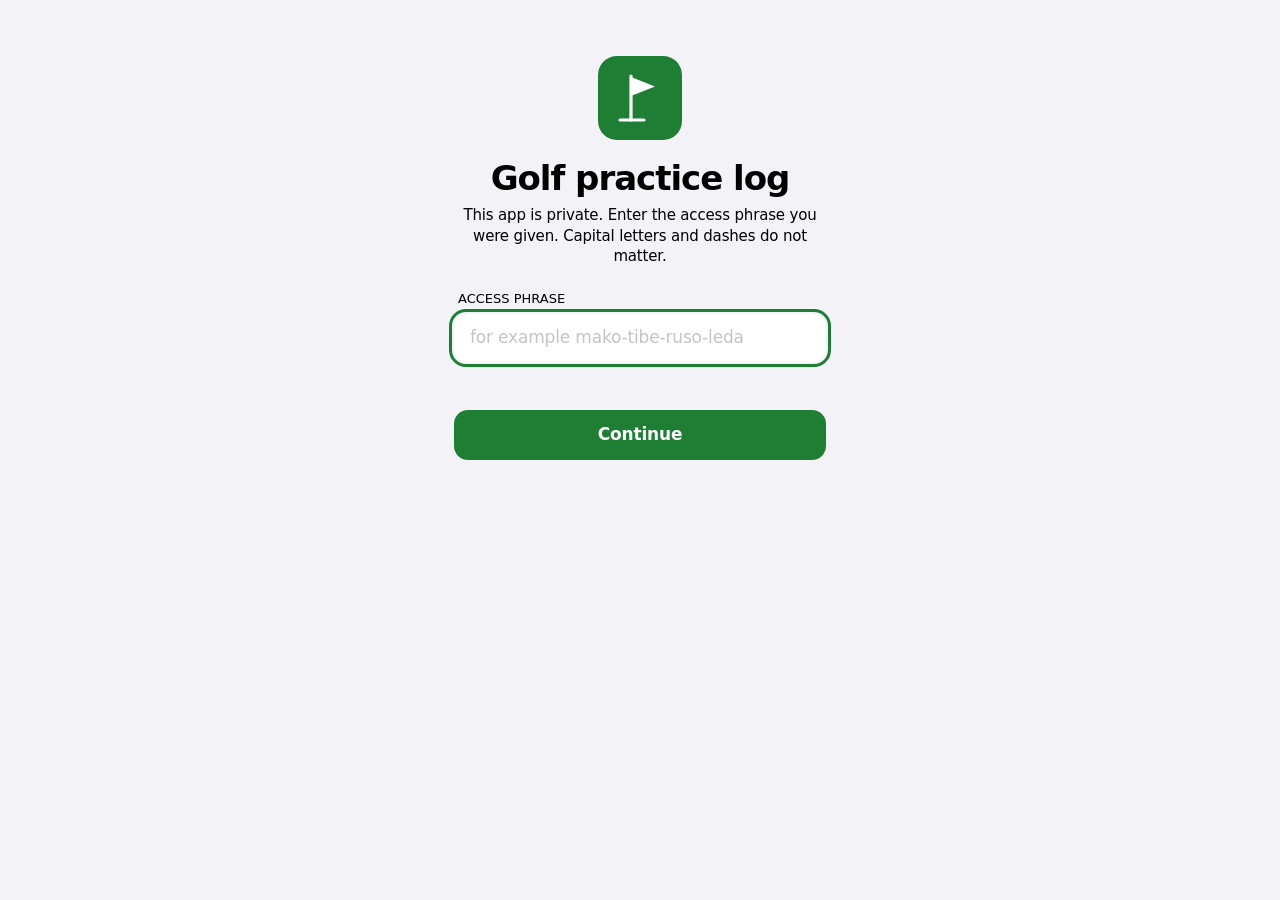
<file: index.html>
<!doctype html>
<html lang="en">
<head>
  <meta charset="utf-8">
  <meta http-equiv="Content-Security-Policy" content="default-src 'none'; script-src 'self'; style-src 'self'; img-src 'self' data:; media-src blob:; connect-src 'self'; base-uri 'none'; form-action 'none'; manifest-src 'none'">
  <meta name="referrer" content="no-referrer">
  <meta name="viewport" content="width=device-width, initial-scale=1, viewport-fit=cover">
  <meta name="color-scheme" content="light dark">
  <meta name="theme-color" content="#f2f2f7" media="(prefers-color-scheme: light)">
  <meta name="theme-color" content="#000000" media="(prefers-color-scheme: dark)">
  <meta name="robots" content="noindex, nofollow">
  <title>Road To Scratch</title>
  <link rel="icon" href="data:,">
  <link rel="stylesheet" href="styles.css">
  <script src="access-core.js" defer></script>
  <script src="gate.js" defer></script>
</head>
<body>
  <div id="root"><div class="lock boot"><svg class="app-icon" viewBox="0 0 84 84" aria-hidden="true"><rect width="84" height="84" rx="19"></rect><path d="M33 64V20"></path><path class="flag" d="M33 21l24 9.5l-24 9.5z"></path><path d="M22 64h24"></path></svg><h1>Road To Scratch</h1><p class="boot-note">Loading. If this message stays, one of these files is missing or misnamed in your GitHub repository: access-core.js, gate.js, app.js, styles.css, access.json.</p></div></div>
  <noscript><p style="padding:16px">This app needs JavaScript turned on.</p></noscript>
</body>
</html>
</file>
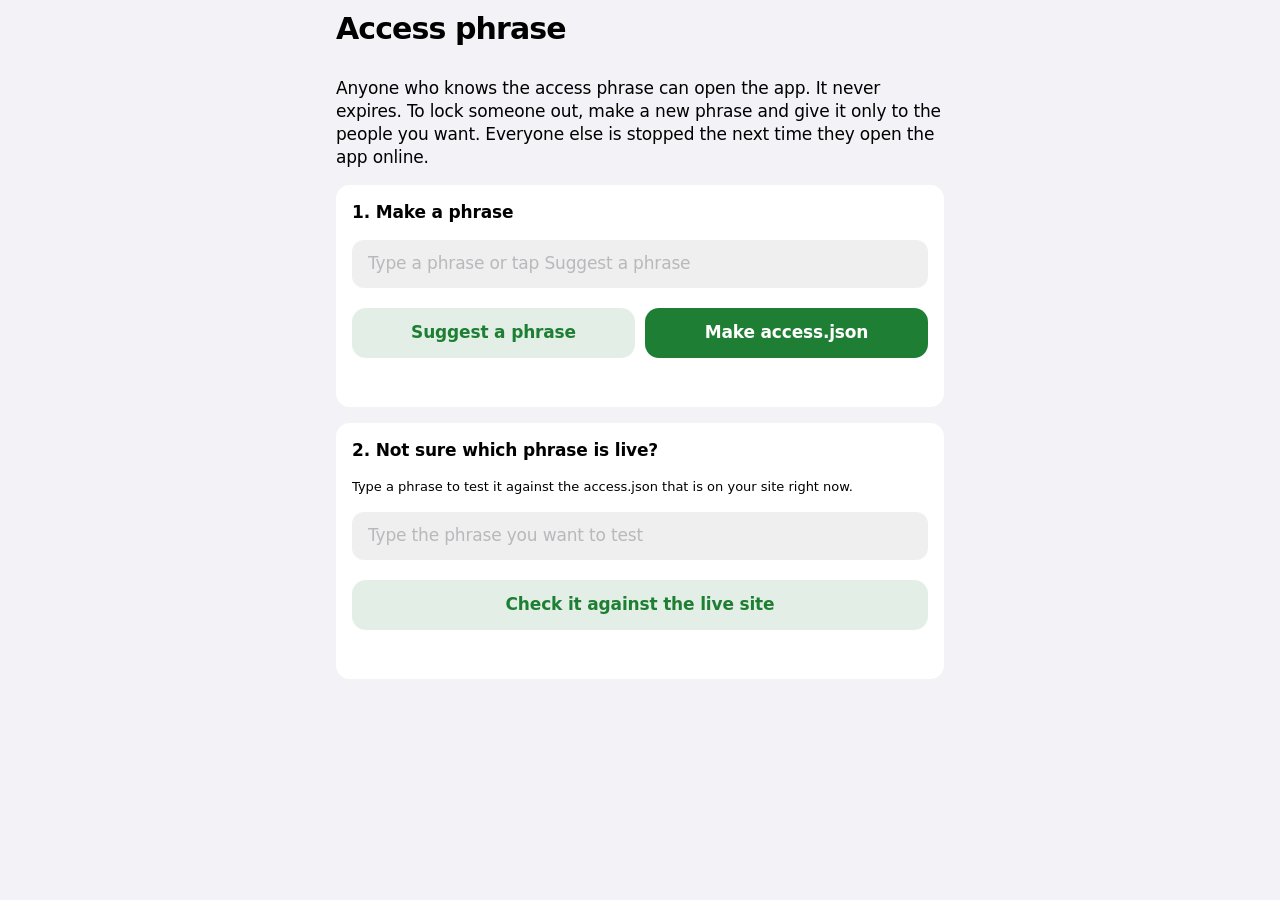
<file: admin.html>
<!doctype html>
<html lang="en">
<head>
  <meta charset="utf-8">
  <meta http-equiv="Content-Security-Policy" content="default-src 'none'; script-src 'self'; style-src 'self'; img-src 'self' data:; connect-src 'self'; base-uri 'none'; form-action 'none'">
  <meta name="referrer" content="no-referrer">
  <meta name="viewport" content="width=device-width, initial-scale=1, viewport-fit=cover">
  <meta name="color-scheme" content="light dark">
  <meta name="robots" content="noindex, nofollow">
  <title>Access phrase</title>
  <link rel="icon" href="data:,">
  <link rel="stylesheet" href="styles.css">
  <script src="access-core.js" defer></script>
  <script src="admin.js" defer></script>
</head>
<body>
  <div id="root"><p>Loading the access phrase page. If this message stays, one of these files is missing or misnamed in your GitHub repository: access-core.js, admin.js, styles.css.</p></div>
  <noscript><p style="padding:16px">This page needs JavaScript turned on.</p></noscript>
</body>
</html>
</file>
<file: styles.css>
/* Golf practice log: styled after Apple's iOS system design (grouped lists, system colours, SF type, translucent bars). */

:root {
  color-scheme: light dark;
  --bg: #f2f2f7;
  --card: #ffffff;
  --label: #000000;
  --label2: #000000;
  --label3: rgba(60, 60, 67, 0.3);
  --sep: rgba(60, 60, 67, 0.2);
  --fill: rgba(120, 120, 128, 0.12);
  --fill2: rgba(120, 120, 128, 0.2);
  --tint: #1e7f34;
  --tint-fill: rgba(30, 127, 52, 0.12);
  --bar-green: #1e7f34; /* the Lock and Settings buttons stay green on every tab */
  --go-text: #1e7b34;
  --top-blue: #007aff; /* the top of the backswing: its light and its box */
  --top-blue-text: #0062cc;
  --on-tint: #ffffff;
  --red: #ff3b30;
  --orange: #ff9500;
  --green: #34c759;
  --green-dark: #1e7b34;
  --purple: #af52de;
  --bar: rgba(249, 249, 249, 0.85);
  --a-technique: #af52de;
  --a-calibration: #007aff;
  --a-transfer: #ff9500;
  --a-trends: #30b0c7;
  --a-tempo: #ff2d55;
  --a-log: #5856d6;
  --a-shortgame: #a2845e;
  --a-putting: #34c759;
  --a-rounds: #d99a00;
  --a-tiger5: #32ade6;
  --a-guide: #6c7a89;
  --good: #1e9e46;
  --warn: #d98200;
  --bad: #e0342b;
  --note: rgba(255, 204, 0, 0.2);
  --c0: #007aff;
  --c1: #ff9500;
  --c2: #34c759;
  --c3: #af52de;
  --st-red: #ff3b30;
  --st-amber: #ff9500;
  --st-lgreen: #34c759;
  --st-dgreen: #1e7b34;
  --radius: 14px;
  --font: -apple-system, BlinkMacSystemFont, "SF Pro Text", "SF Pro Display", system-ui, "Segoe UI", Roboto, sans-serif;
}

@media (prefers-color-scheme: dark) {
  :root {
    --bg: #000000;
    --card: #1c1c1e;
    --label: #ffffff;
    --label2: #ffffff;
    --label3: rgba(235, 235, 245, 0.3);
    --sep: rgba(84, 84, 88, 0.65);
    --fill: rgba(120, 120, 128, 0.24);
    --fill2: rgba(120, 120, 128, 0.36);
    --tint: #30d158;
    --tint-fill: rgba(48, 209, 88, 0.2);
    --bar-green: #30d158;
    --go-text: #30d158;
    --top-blue: #0a84ff;
    --top-blue-text: #0a84ff;
    --on-tint: #000000;
    --red: #ff453a;
    --orange: #ff9f0a;
    --green: #30d158;
    --green-dark: #248a3d;
    --purple: #bf5af2;
    --bar: rgba(29, 29, 31, 0.85);
    --a-technique: #bf5af2;
    --a-calibration: #0a84ff;
    --a-transfer: #ff9f0a;
    --a-trends: #40c8e0;
    --a-tempo: #ff375f;
    --a-log: #5e5ce6;
    --a-shortgame: #ac8e68;
    --a-putting: #30d158;
    --a-rounds: #ffd60a;
    --a-tiger5: #64d2ff;
    --a-guide: #98a6b5;
    --good: #30d158;
    --warn: #ffb340;
    --bad: #ff6961;
    --note: rgba(255, 214, 10, 0.18);
    --c0: #0a84ff;
    --c1: #ff9f0a;
    --c2: #30d158;
    --c3: #bf5af2;
    --st-red: #ff453a;
    --st-amber: #ff9f0a;
    --st-lgreen: #30d158;
    --st-dgreen: #248a3d;
  }
}

*, *::before, *::after { box-sizing: border-box; -webkit-tap-highlight-color: transparent; }
html { -webkit-text-size-adjust: 100%; }

body {
  margin: 0;
  background: var(--bg);
  color: var(--label);
  font: 17px/1.35 var(--font);
  letter-spacing: -0.01em;
  -webkit-font-smoothing: antialiased;
  padding-bottom: calc(82px + env(safe-area-inset-bottom));
}

h1, h2, h3, p { margin: 0; }
h2 { font-size: 34px; line-height: 1.1; font-weight: 700; letter-spacing: -0.03em; margin: 4px 0 16px; }
h3 { font-size: 20px; line-height: 1.2; font-weight: 600; letter-spacing: -0.02em; }
strong { font-weight: 600; }

:focus-visible { outline: 3px solid var(--tint); outline-offset: 2px; }

/* Navigation bar: translucent, with text buttons either side of the title */
.top {
  position: sticky;
  top: 0;
  z-index: 5;
  display: grid;
  grid-template-columns: 1fr auto 1fr;
  align-items: center;
  padding: calc(env(safe-area-inset-top) + 4px) 8px 4px;
  background: var(--bar);
  -webkit-backdrop-filter: saturate(180%) blur(20px);
  backdrop-filter: saturate(180%) blur(20px);
  border-bottom: 0.5px solid var(--sep);
}
.top h1 { font-size: 17px; font-weight: 600; letter-spacing: -0.02em; text-align: center; }
.bar-btn { background: none; border: 0; color: var(--bar-green); font: inherit; min-height: 44px; padding: 0 8px; cursor: pointer; }
.bar-btn:first-child { justify-self: start; }
.bar-btn:focus-visible { outline-color: var(--bar-green); }
.bar-btn:last-child { justify-self: end; }

main { max-width: 640px; margin: 0 auto; padding: 8px 16px 24px; }
.stack { display: grid; gap: 16px; }

/* Cards: inset grouped sections */
.card, .panel, .guide, .ladders, .length, .picker, .drill {
  background: var(--card);
  border-radius: var(--radius);
}
.card, .panel, .ladders, .length, .drill { padding: 16px; }
.panel { display: grid; gap: 12px; }
.panel p { color: var(--label2); font-size: 15px; }
.panel h3 { margin-bottom: 0; }

/* Form fields */
.field { display: block; }
.lbl { display: block; margin: 0 0 6px 4px; font-size: 13px; letter-spacing: 0; color: var(--label2); text-transform: uppercase; }
.hint { color: var(--label2); font-size: 13px; line-height: 1.35; letter-spacing: 0; }
.field .hint { margin: 0 4px 6px; }

input[type="text"], input[type="date"], input[type="password"], select, textarea {
  width: 100%;
  min-height: 48px;
  font: inherit;
  letter-spacing: -0.01em;
  color: var(--label);
  background: var(--card);
  border: 0;
  border-radius: 12px;
  padding: 12px 16px;
  -webkit-appearance: none;
  appearance: none;
}
.card input[type="text"], .card textarea, .panel input[type="text"], .panel input[type="password"], .panel select, .drill textarea { background: var(--fill); }
textarea { resize: vertical; line-height: 1.35; }
select {
  padding-right: 40px;
  background-image: url("data:image/svg+xml,%3Csvg xmlns='http://www.w3.org/2000/svg' width='12' height='8' viewBox='0 0 12 8'%3E%3Cpath d='M1 1.5l5 5 5-5' fill='none' stroke='%238E8E93' stroke-width='2' stroke-linecap='round' stroke-linejoin='round'/%3E%3C/svg%3E");
  background-repeat: no-repeat;
  background-position: right 16px center;
}
input[type="date"] { min-width: 0; }
input::placeholder, textarea::placeholder { color: var(--label3); }
input[type="file"] { width: 100%; font: inherit; color: var(--label); }

/* Buttons */
button { font: inherit; letter-spacing: -0.01em; cursor: pointer; }
button:disabled { opacity: 0.4; cursor: not-allowed; }
.primary, .ghost, .danger {
  min-height: 50px;
  padding: 0 20px;
  border: 0;
  border-radius: 14px;
  font-size: 17px;
  font-weight: 600;
}
.primary { background: var(--tint); color: var(--on-tint); }
.ghost { background: var(--tint-fill); color: var(--tint); }
.danger { background: rgba(255, 59, 48, 0.14); color: var(--red); }
.primary:active, .ghost:active, .danger:active { opacity: 0.6; }
.link { background: none; border: 0; color: var(--tint); min-height: 44px; padding: 0; }
.actions { display: flex; flex-wrap: wrap; gap: 10px; }
.actions .primary, .actions .ghost, .actions .danger { flex: 1 1 140px; }
.stack > .primary { width: 100%; }

.msg { min-height: 1.35em; color: var(--red); font-size: 13px; letter-spacing: 0; }
.msg.ok { color: var(--green-dark); }
.lead { font-size: 17px; color: var(--label2); }
.empty { color: var(--label2); text-align: center; padding: 24px 16px; }
.banner { background: var(--note); border-radius: 12px; padding: 12px 16px; font-size: 15px; }
.avg { background: var(--tint-fill); border-radius: 12px; padding: 12px 16px; font-size: 15px; }

/* Segmented control */
.seg-ctl { display: flex; width: 100%; padding: 2px; margin-bottom: 16px; background: var(--fill); border-radius: 10px; }
.seg-btn {
  flex: 1;
  min-height: 36px;
  padding: 0 6px;
  border: 0;
  border-radius: 8px;
  background: transparent;
  color: var(--label);
  font-size: 14px;
  font-weight: 500;
}
.seg-btn[aria-pressed="true"] {
  background: var(--card);
  font-weight: 600;
  box-shadow: 0 3px 8px rgba(0, 0, 0, 0.12), 0 3px 1px rgba(0, 0, 0, 0.04);
}
@media (prefers-color-scheme: dark) { .seg-btn[aria-pressed="true"] { background: #636366; } }

/* Tab bar */
.tabs {
  position: fixed;
  left: 0; right: 0; bottom: 0;
  z-index: 5;
  display: flex;
  overflow-x: auto;
  overscroll-behavior-x: contain;
  scrollbar-width: none;
  -webkit-overflow-scrolling: touch;
  scroll-snap-type: x proximity;
  padding-bottom: env(safe-area-inset-bottom);
  background: var(--bar);
  -webkit-backdrop-filter: saturate(180%) blur(20px);
  backdrop-filter: saturate(180%) blur(20px);
  border-top: 0.5px solid var(--sep);
}
/* ten tabs: five and a bit show at once, so part of the sixth always peeks in and shows the bar scrolls sideways */
.tabs::-webkit-scrollbar { display: none; }
/* Each tab is as wide as its label plus the same space on both sides, so the gap between one label and the next is the same all
   along the bar. The script sets --tab-gap so that five tabs and part of the sixth fit across the screen. */
.tab {
  position: relative;
  flex: 0 0 auto;
  scroll-snap-align: center;
  display: flex;
  flex-direction: column;
  align-items: center;
  justify-content: center;
  gap: 3px;
  min-height: 60px;
  padding: 6px calc(var(--tab-gap, 24px) / 2) 3px;
  border: 0;
  background: none;
  color: var(--ink, var(--label2));
  font-size: 11px;
  font-weight: 600;
  line-height: 1.15;
  letter-spacing: 0;
}
.tab-label { white-space: nowrap; }
.t-trends .tab-label { white-space: normal; width: min-content; text-align: center; } /* the one label that wraps, onto two lines */
.tab svg { position: relative; z-index: 1; width: 30px; height: 30px; fill: none; stroke: currentColor; stroke-width: 1.7; stroke-linecap: round; stroke-linejoin: round; }
.tab[aria-current="page"] { font-weight: 800; }
.tab-ico { position: relative; display: block; width: 30px; height: 30px; flex: none; }
.tab-ico::before { content: ""; position: absolute; left: 50%; top: 50%; width: 46px; height: 30px; margin: -15px 0 0 -23px; border-radius: 15px; background: var(--ink-fill, transparent); opacity: 0; }
.tab[aria-current="page"] .tab-ico::before { opacity: 1; }
.tab[aria-current="page"] svg { stroke-width: 1.9; }
.t-guide { --a: var(--a-guide); } .t-technique { --a: var(--a-technique); } .t-calibration { --a: var(--a-calibration); } .t-transfer { --a: var(--a-transfer); }
.t-trends { --a: var(--a-trends); } .t-tempo { --a: var(--a-tempo); } .t-log { --a: var(--a-log); }
.t-shortgame { --a: var(--a-shortgame); } .t-putting { --a: var(--a-putting); } .t-rounds { --a: var(--a-rounds); } .t-tiger5 { --a: var(--a-tiger5); }

/* Lock screen */
.lock { max-width: 420px; margin: 0 auto; padding: calc(56px + env(safe-area-inset-top)) 24px 24px; text-align: center; }
.app-icon { width: 84px; height: 84px; margin: 0 auto 20px; display: block; }
.app-icon rect { fill: #1e7f34; }
.app-icon path { fill: none; stroke: #ffffff; stroke-width: 3.2; stroke-linecap: round; stroke-linejoin: round; }
.app-icon .flag { fill: #ffffff; stroke: none; }
.lock h1 { font-size: 34px; font-weight: 700; letter-spacing: -0.03em; line-height: 1.1; margin-bottom: 8px; }
.lock p { color: var(--label2); font-size: 15px; }
.lock-form { display: grid; gap: 14px; margin-top: 24px; text-align: left; }

/* Sliders, in the style of iOS */
input[type="range"] {
  --p: 0%;
  -webkit-appearance: none;
  appearance: none;
  width: 100%;
  height: 44px;
  margin: 0;
  background: transparent;
}
input[type="range"]::-webkit-slider-runnable-track { height: 4px; border-radius: 2px; background: linear-gradient(to right, var(--accent, var(--tint)) var(--p), var(--fill2) var(--p)); }
input[type="range"]::-webkit-slider-thumb {
  -webkit-appearance: none;
  width: 28px; height: 28px; margin-top: -12px;
  border-radius: 50%;
  background: #ffffff;
  box-shadow: 0 0.5px 4px rgba(0, 0, 0, 0.12), 0 6px 13px rgba(0, 0, 0, 0.12);
}
input[type="range"]::-moz-range-track { height: 4px; border-radius: 2px; background: linear-gradient(to right, var(--accent, var(--tint)) var(--p), var(--fill2) var(--p)); }
input[type="range"]::-moz-range-thumb { width: 28px; height: 28px; border: 0; border-radius: 50%; background: #ffffff; box-shadow: 0 0.5px 4px rgba(0, 0, 0, 0.12), 0 6px 13px rgba(0, 0, 0, 0.12); }

/* Round checkboxes */
input[type="checkbox"] {
  -webkit-appearance: none;
  appearance: none;
  flex: none;
  width: 26px; height: 26px; margin: 0;
  border: 1.5px solid var(--label3);
  border-radius: 50%;
  background: transparent center / 70% no-repeat;
}
input[type="checkbox"]:checked {
  border-color: var(--tint);
  background-color: var(--tint);
  background-image: url("data:image/svg+xml,%3Csvg xmlns='http://www.w3.org/2000/svg' viewBox='0 0 24 24'%3E%3Cpath d='M6 12.5l4 4 8-9' fill='none' stroke='white' stroke-width='3' stroke-linecap='round' stroke-linejoin='round'/%3E%3C/svg%3E");
}
.check { display: flex; align-items: center; gap: 12px; min-height: 44px; }

/* Session length slider */
.length { margin-bottom: 16px; padding-bottom: 6px; }
.len-top { display: flex; justify-content: space-between; align-items: baseline; }
.len-top .lbl { margin: 0; }
.len-out { color: var(--tint); font-weight: 600; font-variant-numeric: tabular-nums; }
.len-ticks { display: flex; justify-content: space-between; color: var(--label2); font-size: 12px; padding: 0 12px; }

/* Timer */
.clock { font-size: 56px; line-height: 1; font-weight: 700; letter-spacing: -0.03em; font-variant-numeric: tabular-nums; text-align: center; }
.timeline { display: flex; gap: 3px; margin: 14px 0 10px; }
.tseg { position: relative; display: block; height: 8px; background: var(--fill2); border-radius: 4px; overflow: hidden; }
.tseg.on { box-shadow: 0 0 0 2px var(--orange); }
.tseg { --accent: var(--tint); }
.fill { position: absolute; top: 0; bottom: 0; left: 0; width: 0; background: var(--accent); }
.now-label { margin: 0 0 12px; color: var(--label2); text-align: center; font-size: 15px; }
.card .actions { margin-top: 4px; }

/* Drills */
.drills { list-style: none; margin: 0; padding: 0; display: grid; gap: 16px; }
.drill { --accent: var(--tint); padding-top: 20px; box-shadow: inset 0 4px 0 var(--accent); }
.drill.now { box-shadow: inset 0 4px 0 var(--accent), 0 0 0 2px var(--accent); }
.drill-head { display: flex; flex-wrap: wrap; align-items: center; gap: 2px 10px; }
.idx { display: inline-flex; align-items: center; justify-content: center; width: 28px; height: 28px; border-radius: 50%; background: var(--accent, var(--tint)); color: #ffffff; font-size: 15px; font-weight: 600; flex: none; }
.drill h3 { font-size: 17px; font-weight: 600; letter-spacing: -0.02em; flex: 1; }
.tag { color: var(--label2); font-size: 13px; letter-spacing: 0; }
.drill-head .tag { flex-basis: 100%; margin-left: 38px; }
.how { margin: 12px 0 14px; font-size: 15px; line-height: 1.4; display: grid; gap: 8px; }
.how-line { margin: 0; }
.how-line strong { color: var(--label2); font-weight: 600; }
.how-step { padding-left: 12px; }
.reminder { margin-bottom: 16px; }
.score-row { display: flex; align-items: center; gap: 12px; }
.score-row.has-shots { flex-wrap: wrap; gap: 4px 12px; } /* a game that shows its shots has a longer reading, so it goes on its own line */
.score-row.has-shots input[type="range"] { flex: 1 1 100%; }
.score-row.has-shots .score-out { flex: 1 1 100%; text-align: right; white-space: normal; }
.score-out { min-width: 7.5em; white-space: nowrap; text-align: right; font-weight: 600; font-variant-numeric: tabular-nums; color: var(--label); }
.drill textarea { margin-top: 8px; min-height: 64px; }
.drill .field { margin-bottom: 12px; }
.stepper { display: flex; align-items: center; gap: 12px; flex-wrap: wrap; margin-bottom: 4px; }
.stepper .ghost { padding: 0; min-width: 44px; min-height: 44px; border-radius: 22px; }
.stepper .score-out { min-width: 2ch; text-align: center; color: var(--label); }

/* Lists with disclosure rows (history, log) */
.group { background: var(--card); border-radius: var(--radius); overflow: hidden; }
.entry { border-bottom: 0.5px solid var(--sep); }
.entry:last-child { border-bottom: 0; }
.entry summary {
  position: relative;
  display: flex; flex-wrap: wrap; align-items: center; gap: 2px 12px;
  min-height: 56px; padding: 12px 40px 12px 16px;
  list-style: none; cursor: pointer;
}
.entry summary::-webkit-details-marker { display: none; }
.entry summary::after, .guide summary::after {
  content: ""; flex: none; width: 8px; height: 8px; margin-left: 4px;
  border-right: 2px solid var(--label3); border-bottom: 2px solid var(--label3);
  transform: rotate(-45deg);
}
.entry summary::after { position: absolute; right: 18px; top: 50%; margin: -4px 0 0; }
.entry[open] summary::after, .guide[open] summary::after { transform: rotate(45deg); }
.entry[open] summary::after { margin-top: -6px; }
.entry .d { font-weight: 600; flex: 1 1 0; min-width: 0; }
.entry .d .tag { font-weight: 400; }
.entry .sum { flex: 1 1 100%; text-align: left; color: var(--label2); font-size: 15px; }
.entry summary .tile ~ .sum { margin-left: 42px; }
.entry-body { padding: 0 16px 16px; display: grid; gap: 12px; }
.entry-body p { margin: 0; }
.notes { white-space: pre-wrap; font-size: 15px; }
.hist-item { background: var(--fill); border-radius: 12px; padding: 12px 14px; }
.hist-item p { font-size: 15px; }

/* Converter */
.guide summary { display: flex; align-items: center; justify-content: space-between; min-height: 50px; padding: 0 16px; list-style: none; cursor: pointer; font-weight: 600; }
.guide summary::-webkit-details-marker { display: none; }
.guide .entry-body { padding-top: 4px; }
.conv-out { background: var(--tint-fill); color: var(--tint); border-radius: 12px; padding: 12px 14px; font-weight: 600; font-size: 15px; margin-top: 4px; }

/* Progress ladders */
.ladders { display: grid; gap: 18px; }
.ladder-top { display: flex; justify-content: space-between; align-items: baseline; gap: 8px; }
.track { margin-top: 8px; }
.track-name { display: block; font-size: 12px; font-weight: 600; color: var(--label2); }
.pips { display: flex; gap: 4px; margin-top: 4px; }
.pip { flex: 1; white-space: pre-line; display: flex; align-items: center; justify-content: center; text-align: center; font-size: 11px; font-weight: 500; letter-spacing: 0; padding: 6px 2px; background: var(--fill); color: var(--label2); border-radius: 8px; }
.pip.on { background: var(--tint); color: var(--on-tint); }

/* Charts */
.chart { width: 100%; height: auto; display: block; }
.chart .grid { stroke: var(--sep); stroke-width: 0.5; }
.chart .axis { fill: var(--label2); font-size: 9px; font-family: var(--font); }
.chart .line { fill: none; stroke-width: 2.5; stroke-linecap: round; stroke-linejoin: round; }
.chart .l0 { stroke: var(--c0); } .chart .pt.l0 { fill: var(--c0); stroke: none; }
.chart .l1 { stroke: var(--c1); } .chart .pt.l1 { fill: var(--c1); stroke: none; }
.chart .l2 { stroke: var(--c2); } .chart .pt.l2 { fill: var(--c2); stroke: none; }
.chart .l3 { stroke: var(--label); stroke-dasharray: 5 3; } .chart .pt.l3 { fill: var(--label); stroke: none; }
.chart .l4 { stroke: var(--c3); } .chart .pt.l4 { fill: var(--c3); stroke: none; }
.chart .guide-line { stroke: var(--label3); stroke-width: 1; stroke-dasharray: 3 3; }
.chart .bar-name { fill: var(--label); font-size: 11px; font-weight: 600; font-family: var(--font); }
.chart .bar-val { fill: var(--label2); font-size: 10.5px; font-family: var(--font); }
.legend { list-style: none; display: grid; gap: 6px; margin: 0; padding: 0; font-size: 13px; color: var(--label2); letter-spacing: 0; }
.swatch { display: inline-block; width: 12px; height: 12px; border-radius: 4px; margin-right: 8px; vertical-align: -1px; }
.swatch.l0 { background: var(--c0); } .swatch.l1 { background: var(--c1); } .swatch.l2 { background: var(--c2); }
.swatch.l3 { background: var(--label); } .swatch.l4 { background: var(--c3); }
.st-rd { fill: var(--st-red); background: var(--st-red); }
.st-am { fill: var(--st-amber); background: var(--st-amber); }
.st-lg { fill: var(--st-lgreen); background: var(--st-lgreen); }
.st-dg { fill: var(--st-dgreen); background: var(--st-dgreen); }

/* Settings lists and the mechanic picker */
.mech-list { list-style: none; margin: 0; padding: 0; }
.mech-list li { display: flex; justify-content: space-between; align-items: center; gap: 8px; min-height: 52px; border-bottom: 0.5px solid var(--sep); }
.mech-list li:last-child { border-bottom: 0; }
.mech-list .ghost { min-height: 36px; padding: 0 14px; border-radius: 18px; flex: none; }
.picker { padding: 0 16px; } /* no box of its own to scroll: the list flows with the page so scrolling never gets caught */
.pick[hidden] { display: none; }
.picker-more { display: block; width: 100%; text-align: left; }
.pick { display: flex; align-items: center; gap: 12px; min-height: 48px; border-bottom: 0.5px solid var(--sep); }
.pick:last-of-type { border-bottom: 0; }
.picker .hint { padding: 14px 0; }

.toast {
  position: fixed;
  left: 50%;
  bottom: calc(94px + env(safe-area-inset-bottom));
  transform: translateX(-50%);
  max-width: calc(100% - 32px);
  padding: 12px 20px;
  border-radius: 22px;
  background: rgba(44, 44, 46, 0.94);
  color: #ffffff;
  font-size: 15px;
  z-index: 10;
  -webkit-backdrop-filter: blur(20px);
  backdrop-filter: blur(20px);
}

@media (prefers-color-scheme: dark) {
  input[type="checkbox"]:checked {
    background-image: url("data:image/svg+xml,%3Csvg xmlns='http://www.w3.org/2000/svg' viewBox='0 0 24 24'%3E%3Cpath d='M6 12.5l4 4 8-9' fill='none' stroke='black' stroke-width='3' stroke-linecap='round' stroke-linejoin='round'/%3E%3C/svg%3E");
  }
}

@media (prefers-reduced-motion: reduce) {
  * { transition: none !important; animation: none !important; scroll-behavior: auto !important; }
}

/* Area tiles and titles: a white icon on a coloured rounded square */
.tile { display: inline-flex; align-items: center; justify-content: center; flex: none; width: 30px; height: 30px; border-radius: 8px; background: var(--tile, var(--tint)); }
.tile svg { width: 18px; height: 18px; fill: none; stroke: #ffffff; stroke-width: 2; stroke-linecap: round; stroke-linejoin: round; }
.tile-guide { --tile: var(--a-guide); } .tile-technique { --tile: var(--a-technique); } .tile-calibration { --tile: var(--a-calibration); } .tile-transfer { --tile: var(--a-transfer); }
.tile-trends { --tile: var(--a-trends); } .tile-tempo { --tile: var(--a-tempo); } .tile-log { --tile: var(--a-log); }
.tile-shortgame { --tile: var(--a-shortgame); } .tile-putting { --tile: var(--a-putting); } .tile-rounds { --tile: var(--a-rounds); } .tile-tiger5 { --tile: var(--a-tiger5); }
.page-title { display: flex; align-items: center; gap: 10px; margin: 4px 0 16px; }
.page-title h2 { margin: 0; font-size: clamp(24px, 7vw, 30px); min-width: 0; }
.page-title .tile { width: 36px; height: 36px; border-radius: 9px; }
.page-title .tile svg { width: 22px; height: 22px; }
.section-head { display: flex; align-items: center; gap: 10px; }

/* Drill categories share the chart colours */
.cat-blue { --accent: var(--c0); } .cat-orange { --accent: var(--c1); } .cat-green { --accent: var(--c2); } .cat-purple { --accent: var(--c3); }

/* Tempo: dial, beats and the swing bar */
.tempo-card { display: grid; gap: 12px; justify-items: center; text-align: center; }
.dial { width: 100%; max-width: 380px; height: auto; margin: 0 auto; display: block; touch-action: none; cursor: grab; user-select: none; -webkit-user-select: none; }
.dial:active { cursor: grabbing; }
.dial:focus-visible { outline-offset: 4px; border-radius: 12px; }
.dial-scale { stroke: var(--label3); stroke-width: 1.6; stroke-linecap: round; }
.dial-scale.major { stroke: var(--label2); stroke-width: 2.4; }
.dial-scale.lit { stroke: var(--a-tempo); }
.dial-num { fill: var(--label2); font: 600 11px var(--font); text-anchor: middle; }
.dial-preset { fill: none; stroke: var(--a-tempo); stroke-width: 2; }
.dial-preset.on { fill: var(--a-tempo); }
.dial-shadow { opacity: 0.28; filter: blur(5px); }
.dial-ridge { stroke: rgba(255, 255, 255, 0.2); stroke-width: 2.2; stroke-linecap: round; }
.dial-rim { fill: none; stroke: rgba(255, 255, 255, 0.28); stroke-width: 1.5; }
.dial-pointer { stroke: var(--a-tempo); stroke-width: 6; stroke-linecap: round; }
.dial-bpm { fill: #ffffff; font: 700 54px var(--font); text-anchor: middle; letter-spacing: -0.03em; }
.dial-sub { fill: rgba(255, 255, 255, 0.6); font: 600 13px var(--font); text-anchor: middle; letter-spacing: 0.08em; }
.tempo-time { font-weight: 600; }
.beats { display: flex; justify-content: space-around; margin-bottom: 12px; }
.beat-col { display: grid; justify-items: center; gap: 6px; }
.beat { width: 46px; height: 46px; border-radius: 50%; background: var(--fill2); transition: background 180ms ease-out, transform 180ms ease-out; }
.beat.on { background: var(--a-tempo); transform: scale(1.18); transition: none; }
.beat-top.on { background: var(--top-blue); }
.beat-impact.on { background: #34c759; }
.beat-label { font-size: 13px; font-weight: 600; }
.tempo-bar { display: flex; align-items: flex-start; gap: 4px; margin: 6px 0 10px; } /* one continuous line */
.cell { flex: 2 1 0; display: grid; grid-template-columns: minmax(0, 1fr); gap: 3px; justify-items: center; min-width: 0; } /* a label wider than its box spills over equally on both sides instead of stretching the box */
.cell-rest { flex: 1 1 0; } /* the rest box is half the width of a numbered box */
.unit { position: relative; width: 100%; height: 44px; border-radius: 10px; overflow: hidden; background: var(--fill2); }
.unit .fill { width: 101%; opacity: 0.75; transform: scaleX(0); transform-origin: left center; will-change: transform; }
.unit-back .fill { background: var(--a-tempo); }
.unit-down .fill { background: var(--top-blue); }
.unit-impact .fill { background: #34c759; }
.unit-rest .fill { background: rgba(120, 120, 128, 0.55); }
.unit-tone::after { content: ""; position: absolute; inset: 0; border-radius: inherit; border: 2.5px solid var(--tone); pointer-events: none; }
.tone-0 { --tone: var(--a-tempo); }
.tone-1 { --tone: var(--top-blue); }
.tone-2 { --tone: #34c759; }
.cell-label { min-height: 14px; font-size: 11px; font-weight: 700; line-height: 14px; white-space: nowrap; color: var(--tone, inherit); }
.cell-label.tone-1 { color: var(--top-blue-text); }
.cell-label.tone-2 { color: var(--go-text); }
.tempo-go { width: 100%; min-height: 56px; }
.chips { display: flex; flex-wrap: wrap; gap: 8px; margin-top: 8px; }
.chip { min-height: 40px; padding: 0 16px; border: 0; border-radius: 20px; background: var(--fill); color: var(--label); font-weight: 600; }
.chip[aria-pressed="true"] { background: var(--a-tempo); color: #ffffff; }

/* Invite codes (owner page) */
.invite-code { font: 700 26px/1.2 ui-monospace, "SF Mono", Menlo, monospace; letter-spacing: 0.04em; margin: 8px 0; word-break: break-all; }
.mech-list-row { display: flex; justify-content: space-between; align-items: center; gap: 8px; min-height: 52px; padding: 0 16px; border-bottom: 0.5px solid var(--sep); }
.mech-list-row:last-child { border-bottom: 0; }
.mech-list-row .ghost { min-height: 36px; padding: 0 14px; border-radius: 18px; flex: none; }
[hidden] { display: none !important; }

/* Each of the first four tabs wears its own colour in place of the green: buttons, links, switches and sliders follow it.
   The text colours are a little darker than the tab icons so white text stays readable on them. */
body[data-area="guide"] { --tint: #4f5d6b; --tint-fill: rgba(79, 93, 107, 0.12); }
body[data-area="technique"] { --tint: #9b3fd0; --tint-fill: rgba(155, 63, 208, 0.12); }
body[data-area="calibration"] { --tint: #0062cc; --tint-fill: rgba(0, 98, 204, 0.12); }
body[data-area="transfer"] { --tint: #b85c00; --tint-fill: rgba(184, 92, 0, 0.13); }
body[data-area="tempo"] { --tint: #d6143f; --tint-fill: rgba(214, 20, 63, 0.12); }
body[data-area="shortgame"] { --tint: #8f6b3f; --tint-fill: rgba(143, 107, 63, 0.13); }
body[data-area="putting"] { --tint: #1e7f34; --tint-fill: rgba(30, 127, 52, 0.12); }
body[data-area="rounds"] { --tint: #8a6500; --tint-fill: rgba(138, 101, 0, 0.13); }
body[data-area="tiger5"] { --tint: #0a7aa0; --tint-fill: rgba(10, 122, 160, 0.12); }
@media (prefers-color-scheme: dark) {
  body[data-area="guide"] { --tint: #98a6b5; --tint-fill: rgba(152, 166, 181, 0.22); }
  body[data-area="technique"] { --tint: #bf5af2; --tint-fill: rgba(191, 90, 242, 0.22); }
  body[data-area="calibration"] { --tint: #0a84ff; --tint-fill: rgba(10, 132, 255, 0.22); }
  body[data-area="transfer"] { --tint: #ff9f0a; --tint-fill: rgba(255, 159, 10, 0.22); }
  body[data-area="shortgame"] { --tint: #ac8e68; --tint-fill: rgba(172, 142, 104, 0.22); }
  body[data-area="putting"] { --tint: #30d158; --tint-fill: rgba(48, 209, 88, 0.2); }
  body[data-area="rounds"] { --tint: #ffd60a; --tint-fill: rgba(255, 214, 10, 0.2); }
  body[data-area="tiger5"] { --tint: #64d2ff; --tint-fill: rgba(100, 210, 255, 0.2); }
  body[data-area="tempo"] { --tint: #ff375f; --tint-fill: rgba(255, 55, 95, 0.22); }
}
.fold-wrap { display: grid; gap: 4px; }
.fold-btn { justify-self: start; font-weight: 600; }
.fold[hidden], .how[hidden] { display: none; }

/* Rounds, and the Practice log filter */
.sub { margin: 8px 0 0; font-size: 20px; }
.two-up { display: grid; grid-template-columns: 1fr 1fr; gap: 12px; }
.count-list { gap: 4px; }
.count-row { display: flex; align-items: center; justify-content: space-between; gap: 12px; padding: 8px 0; border-bottom: 0.5px solid var(--sep); }
.count-row:last-child { border-bottom: 0; }
.count-text { display: grid; gap: 2px; min-width: 0; }
.count-text .hint { font-size: 13px; line-height: 1.3; }
.count-row .stepper { flex: none; flex-wrap: nowrap; margin: 0; gap: 8px; }
.count-row .score-out { min-width: 2ch; }
.stats-table { width: 100%; border-collapse: collapse; font-size: 15px; font-variant-numeric: tabular-nums; }
.stats-table th, .stats-table td { padding: 8px 6px; border-bottom: 0.5px solid var(--sep); text-align: right; font-weight: 500; }
.stats-table th:first-child { text-align: left; font-weight: 500; }
.stats-table thead th { font-size: 12px; color: var(--label2); text-transform: uppercase; letter-spacing: 0.04em; }
.log-filter { margin: 0 0 8px; }
.log-filter .chip[aria-pressed="true"] { background: var(--a-log); }

/* Tiger 5 trends */
.st-good { color: var(--good); }
.st-ok { color: var(--warn); }
.st-bad { color: var(--bad); }
.t5-controls { gap: 8px; }
.t5-label { font-size: 13px; font-weight: 600; color: var(--label2); text-transform: uppercase; letter-spacing: 0.04em; padding: 0 4px; }
.t5-hero { gap: 12px; }
.t5-hero-top { display: flex; flex-wrap: wrap; justify-content: space-between; align-items: flex-end; gap: 4px 12px; }
.t5-hero-top > div { min-width: 0; }
.t5-hero-side { text-align: right; }
.t5-small { font-size: 13px; color: var(--label2); font-weight: 600; }
.t5-big { font-size: 56px; line-height: 1; font-weight: 800; letter-spacing: -0.03em; font-variant-numeric: tabular-nums; }
.t5-mid { font-size: 30px; line-height: 1.1; font-weight: 700; color: var(--label2); font-variant-numeric: tabular-nums; }
.t5-line { margin: 0; font-size: 16px; line-height: 1.4; }
.delta { font-size: 13px; font-weight: 700; white-space: nowrap; }
.delta.good { color: var(--good); }
.delta.bad { color: var(--bad); }
.stack-row { display: grid; grid-template-columns: 64px 1fr; align-items: center; gap: 10px; }
.stack-label { font-size: 13px; font-weight: 600; color: var(--label2); }
.stack-bar { display: flex; height: 30px; border-radius: 9px; overflow: hidden; background: var(--fill2); }
.stack-bar.you { height: 38px; }
.stack-bar .seg { display: flex; align-items: center; justify-content: center; min-width: 0; font-size: 13px; font-weight: 700; color: #fff; border-right: 1.5px solid var(--card); }
.stack-bar .seg:last-child { border-right: 0; }
.t5-legend { display: flex; flex-wrap: wrap; gap: 6px 14px; font-size: 13px; color: var(--label2); }
.t5-legend .key { display: inline-flex; align-items: center; gap: 6px; }
.t5-legend i { width: 10px; height: 10px; border-radius: 3px; display: inline-block; }
.work { display: grid; grid-template-columns: 34px 1fr; gap: 12px; padding: 10px 0; border-top: 0.5px solid var(--sep); }
.work:first-of-type { border-top: 0; }
.work-n { width: 34px; height: 34px; border-radius: 50%; background: var(--tint); color: var(--on-tint); display: flex; align-items: center; justify-content: center; font-weight: 800; }
.work-body { display: grid; gap: 6px; min-width: 0; }
.work-nums { font-size: 15px; }
.work-nums .st-bad { font-weight: 800; }
.work-body .ghost { justify-self: start; }
.rule-row { display: grid; gap: 4px; padding: 10px 0; border-top: 0.5px solid var(--sep); }
.rule-head { display: flex; justify-content: space-between; align-items: baseline; gap: 10px; }
.rule-val { font-weight: 800; font-size: 18px; font-variant-numeric: tabular-nums; display: inline-flex; gap: 8px; align-items: baseline; white-space: nowrap; }
.rule-track { position: relative; height: 12px; margin: 26px 8px 0; border-radius: 6px; background: linear-gradient(90deg, rgba(52, 199, 89, 0.45), rgba(255, 204, 0, 0.45) 50%, rgba(255, 59, 48, 0.45)); }
.rule-tick { position: absolute; top: -3px; width: 2px; height: 18px; margin-left: -1px; border-radius: 1px; background: var(--card); }
.rule-tick.target { top: -6px; height: 24px; width: 3px; margin-left: -1.5px; background: var(--label); }
.rule-pin { position: absolute; top: 50%; width: 20px; height: 20px; margin: -10px 0 0 -10px; border-radius: 50%; border: 3px solid var(--card); box-shadow: 0 1px 4px rgba(0, 0, 0, 0.35); background: currentColor; }
.rule-labels { position: relative; height: 16px; margin: 6px 8px 0; font-size: 11px; color: var(--label3); font-weight: 600; }
.rule-labels span { position: absolute; transform: translateX(-50%); }
.rule-labels span.target { color: var(--card); background: var(--label); padding: 1px 8px; border-radius: 9px; font-weight: 800; white-space: nowrap; }
/* You: a label above your dot, coloured like it. A result beyond the scale gets the label at the edge with an arrow. */
.rule-you { position: absolute; top: -25px; transform: translateX(-50%); padding: 2px 8px; border-radius: 9px; background: currentColor; white-space: nowrap; line-height: 14px; }
.rule-you b { color: #fff; font-size: 11px; font-weight: 800; }
.rule-you::after { content: ""; position: absolute; left: 50%; bottom: -4px; margin-left: -4px; border: 4px solid transparent; border-top-color: currentColor; border-bottom: 0; }
.rule-you.edge-r { right: -8px; transform: none; }
.rule-you.edge-l { left: -8px; transform: none; }
.rule-you.edge-r::after { left: auto; right: 14px; margin-left: 0; }
.rule-you.edge-l::after { left: 14px; margin-left: 0; }
.rule-foot { font-size: 13px; color: var(--label2); }
.mini-grid { display: grid; grid-template-columns: 1fr 1fr; gap: 10px; }
.mini { display: grid; gap: 4px; padding: 10px; border-radius: 12px; background: var(--fill2); min-width: 0; }
.mini-top { display: flex; justify-content: space-between; align-items: baseline; gap: 6px; }
.mini-label { font-size: 12px; font-weight: 700; color: var(--label2); }
.mini-val { font-size: 20px; font-weight: 800; font-variant-numeric: tabular-nums; }
.mini-foot { font-size: 11px; color: var(--label2); }
.spark { width: 100%; height: auto; display: block; overflow: visible; }
.spark .bench, .chart .bench { stroke: var(--label2); stroke-width: 1.3; stroke-dasharray: 4 3; fill: none; }
.spark-line { fill: none; stroke: var(--label2); stroke-width: 1.8; stroke-linejoin: round; stroke-linecap: round; }
.spark-pt { fill: var(--label2); }
.spark-pt.last { stroke: var(--card); stroke-width: 1.5; fill: currentColor; }
.spark-empty { font-size: 12px; color: var(--label3); padding: 14px 0; }
.chart .bench-label { fill: var(--label2); font-weight: 600; }
.bench-table th, .bench-table td { font-size: 14px; padding: 7px 4px; }
.bench-table td.cur { font-weight: 800; color: var(--tint); background: var(--tint-fill); }
.bench-table tr.total th, .bench-table tr.total td { border-top: 1.5px solid var(--sep); font-weight: 800; }

/* The bottom tabs: each wears the colour of its page. The colours are the darker text shades so the small labels stay readable. */
.t-technique { --ink: #9b3fd0; --ink-fill: rgba(155, 63, 208, 0.14); }
.t-calibration { --ink: #0062cc; --ink-fill: rgba(0, 98, 204, 0.14); }
.t-transfer { --ink: #b85c00; --ink-fill: rgba(184, 92, 0, 0.14); }
.t-shortgame { --ink: #8f6b3f; --ink-fill: rgba(143, 107, 63, 0.16); }
.t-putting { --ink: #1e7f34; --ink-fill: rgba(30, 127, 52, 0.14); }
.t-tempo { --ink: #d6143f; --ink-fill: rgba(214, 20, 63, 0.14); }
.t-rounds { --ink: #8a6500; --ink-fill: rgba(138, 101, 0, 0.15); }
.t-tiger5 { --ink: #0a7aa0; --ink-fill: rgba(10, 122, 160, 0.14); }
.t-trends { --ink: #1a7f93; --ink-fill: rgba(26, 127, 147, 0.14); }
.t-log { --ink: #5856d6; --ink-fill: rgba(88, 86, 214, 0.14); }
@media (prefers-color-scheme: dark) {
  .t-technique { --ink: #bf5af2; --ink-fill: rgba(191, 90, 242, 0.24); }
  .t-calibration { --ink: #0a84ff; --ink-fill: rgba(10, 132, 255, 0.24); }
  .t-transfer { --ink: #ff9f0a; --ink-fill: rgba(255, 159, 10, 0.24); }
  .t-shortgame { --ink: #ac8e68; --ink-fill: rgba(172, 142, 104, 0.26); }
  .t-putting { --ink: #30d158; --ink-fill: rgba(48, 209, 88, 0.22); }
  .t-tempo { --ink: #ff375f; --ink-fill: rgba(255, 55, 95, 0.24); }
  .t-rounds { --ink: #ffd60a; --ink-fill: rgba(255, 214, 10, 0.22); }
  .t-tiger5 { --ink: #64d2ff; --ink-fill: rgba(100, 210, 255, 0.22); }
  .t-trends { --ink: #40c8e0; --ink-fill: rgba(64, 200, 224, 0.22); }
  .t-log { --ink: #7d7aff; --ink-fill: rgba(125, 122, 255, 0.24); }
}

/* The route to the next handicap goal */
.route-table { table-layout: fixed; }
.route-table thead th { vertical-align: bottom; }
.route-table thead th:nth-child(1) { width: 38%; }
.route-table thead th:nth-child(2), .route-table thead th:nth-child(3) { width: 20%; }
.route-table thead th:nth-child(4) { width: 22%; }
.route-table td.gap { font-weight: 800; }
.route-table tr.total td.gap { color: var(--tint); }

/* The start-up screen shows the app's name and icon straight away. The note about missing files only appears if loading takes a long time. */
.boot-note { opacity: 0; font-size: 13px; color: var(--label2); animation: boot-note-in 0.01s linear 12s forwards; }
@keyframes boot-note-in { to { opacity: 1; } }

/* The long game preset speeds: a named button in two groups, the name over the number */
.chips.grid3 { display: grid; grid-template-columns: repeat(3, 1fr); }
.chips.grid5 { display: grid; grid-template-columns: repeat(5, 1fr); gap: 6px; }
.chip.named { display: flex; flex-direction: column; align-items: center; justify-content: center; gap: 1px; min-height: 52px; padding: 4px 2px; font-size: 12px; font-weight: 500; line-height: 1.15; }
.chip.named::before { content: attr(data-name); font-size: 13px; font-weight: 700; }
.chips.grid5 .chip.named::before { font-size: 12px; }
.chip.wide { grid-column: 1 / -1; }

/* Progress ladder diagram (Technique, Practice plan): steps run down the page, with an arrow between each */
.lad { gap: 10px; }
.lad .sub { margin: 0; }
.lad-desc { margin: 0; font-size: 15px; line-height: 1.4; }
.lad-goal { text-align: center; font-weight: 600; font-size: 16px; padding: 12px; border-radius: 12px; background: var(--fill); }
.lad-hint { margin: 0; font-size: 13px; font-weight: 600; text-align: center; color: var(--a-technique); }
.lad-hint[hidden] { display: none; }
.lad-track { display: grid; gap: 10px; }
.lad-name { font-size: 20px; }
.lad-freezer { position: relative; display: flex; align-items: baseline; justify-content: center; gap: 6px; padding: 10px 12px; margin-bottom: 4px; border-radius: 12px; background: var(--fill); font-size: 15px; }
.lad-freezer span { font-size: 13px; opacity: 0.75; }
.lad-freezer::after { content: ''; position: absolute; left: 50%; bottom: -11px; width: 8px; height: 8px; border-right: 3px solid var(--label2); border-bottom: 3px solid var(--label2); opacity: 0.7; transform: translateX(-50%) rotate(45deg); }
.lad-steps { display: grid; grid-template-columns: repeat(5, minmax(0, 1fr)); gap: 12px; }
.lad-step { position: relative; display: flex; flex-direction: column; align-items: center; justify-content: center; gap: 1px; padding: 8px 1px; border-radius: 12px; text-align: center; background: rgba(175, 82, 222, 0.10); }
.lad-step.s2 { background: rgba(175, 82, 222, 0.17); }
.lad-step.s3 { background: rgba(175, 82, 222, 0.25); }
.lad-step.s4 { background: rgba(175, 82, 222, 0.34); }
.lad-step.s5 { background: rgba(175, 82, 222, 0.46); }
.lad-step:not(:last-child)::after { content: ''; position: absolute; right: -10px; top: 50%; width: 9px; height: 9px; border-top: 3px solid var(--label2); border-right: 3px solid var(--label2); opacity: 0.7; transform: translateY(-50%) rotate(45deg); }
.lad-main { letter-spacing: -0.02em; font-size: 15px; font-weight: 700; line-height: 1.15; }
.lad-note { font-size: 11.5px; line-height: 1.15; opacity: 0.75; }
.lad-mph { margin-top: 4px; font-size: 12.5px; font-weight: 700; line-height: 1.1; white-space: nowrap; color: var(--a-technique); }
.lad-turn { text-align: center; font-size: 15px; font-weight: 600; margin: 4px 0; }
/* Mechanics and how far you got */
.reach { display: grid; grid-template-columns: minmax(0, 1fr) minmax(0, 1.05fr); gap: 4px 12px; align-items: center; }
.reach .lbl { margin: 0 0 0 4px; }
.reach .pick { border-bottom: 0; }
.reach select { min-height: 44px; font-size: 14px; padding-left: 10px; padding-right: 28px; background-position: right 10px center; }
.reach select:disabled { opacity: 0.4; }
.reach .hint { grid-column: 1 / -1; }


/* Guide tab */
.guide-hero { text-align: center; padding: 22px 20px; margin-bottom: 18px; border-radius: 20px; background: var(--card); }
.guide-hero .app-icon { width: 64px; height: 64px; margin-bottom: 12px; }
.guide-hero h3 { margin: 0 0 6px; font-size: 22px; letter-spacing: -0.02em; }
.guide-hero p { margin: 0; font-size: 15px; line-height: 1.4; }
.guide-steps { list-style: none; margin: 0 0 22px; padding: 0; }
.guide-step { --ga: var(--a-technique); display: grid; grid-template-columns: 34px minmax(0, 1fr); gap: 12px; }
.area-calibration { --ga: var(--a-calibration); } .area-transfer { --ga: var(--a-transfer); } .area-shortgame { --ga: var(--a-shortgame); } .area-rounds { --ga: var(--a-rounds); }
.guide-rail { position: relative; display: flex; flex-direction: column; align-items: center; }
.guide-rail::after { content: ''; flex: 1; width: 2px; margin: 4px 0; border-radius: 1px; background: var(--ga); opacity: 0.35; }
.guide-step:last-child .guide-rail::after { display: none; }
.guide-num { display: flex; align-items: center; justify-content: center; width: 30px; height: 30px; border-radius: 50%; background: var(--ga); color: #ffffff; font-size: 15px; font-weight: 700; flex: none; }
.guide-card { margin-bottom: 14px; padding: 16px; border-radius: 18px; background: var(--card); border-left: 4px solid var(--ga); }
.guide-tiles { display: flex; gap: 6px; margin-bottom: 10px; }
.guide-card h3 { margin: 0 0 4px; font-size: 20px; letter-spacing: -0.02em; }
.guide-tag { margin: 0 0 6px; font-size: 16px; font-weight: 600; line-height: 1.3; }
.guide-body { margin: 0 0 4px; font-size: 15px; line-height: 1.4; opacity: 0.85; }
.guide-actions { display: flex; flex-wrap: wrap; gap: 8px; margin-top: 12px; }
.guide-go { min-height: 40px; padding: 0 16px; }
.guide-sub { margin: 4px 4px 10px; }
.guide-extras { list-style: none; margin: 0 0 8px; padding: 0; border-radius: 18px; background: var(--card); }
.guide-extra { display: flex; align-items: center; gap: 12px; padding: 12px 16px; border-bottom: 0.5px solid var(--sep); }
.guide-extra:last-child { border-bottom: 0; }
.guide-extra div { flex: 1; min-width: 0; display: flex; flex-direction: column; gap: 1px; }
.guide-extra span { font-size: 14px; line-height: 1.3; opacity: 0.8; }
.guide-extra .link { min-height: 40px; }
.guide-go { background: color-mix(in srgb, var(--ga) 16%, transparent); color: var(--label2); }
</file>
